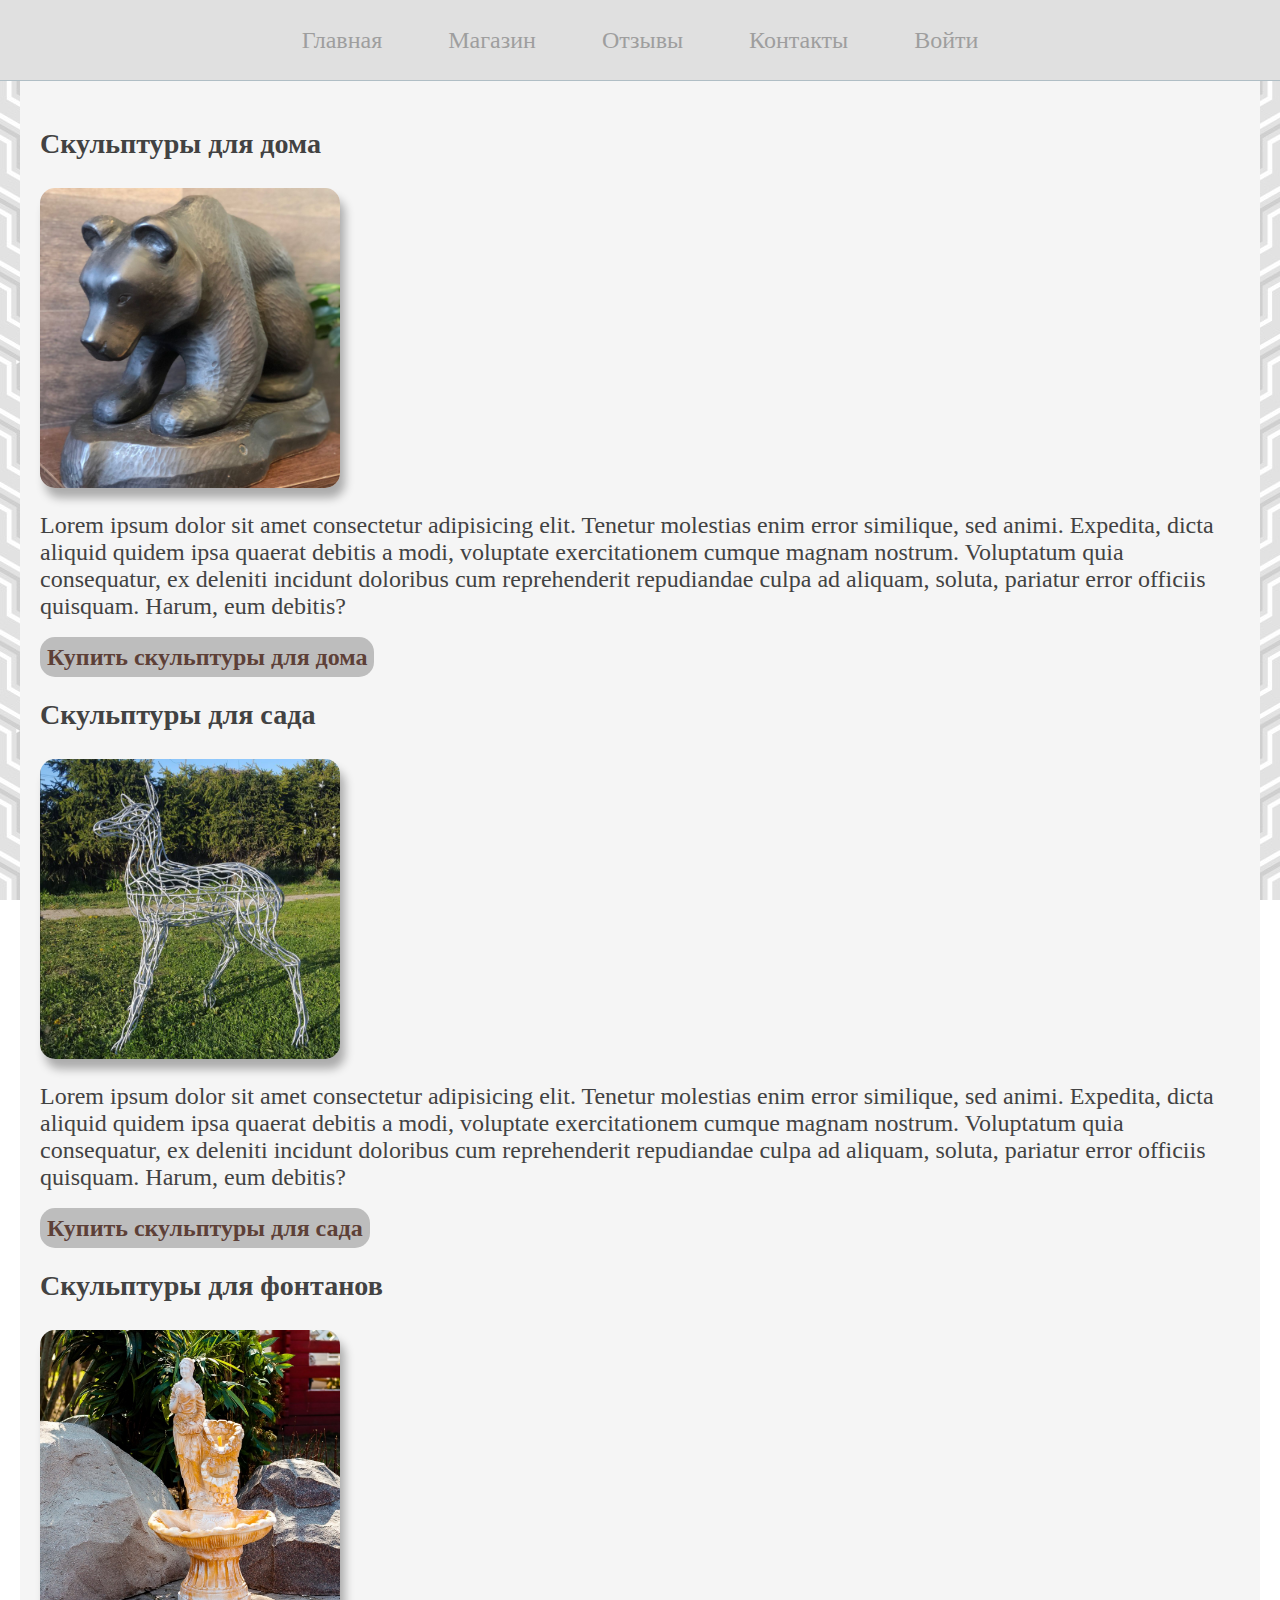
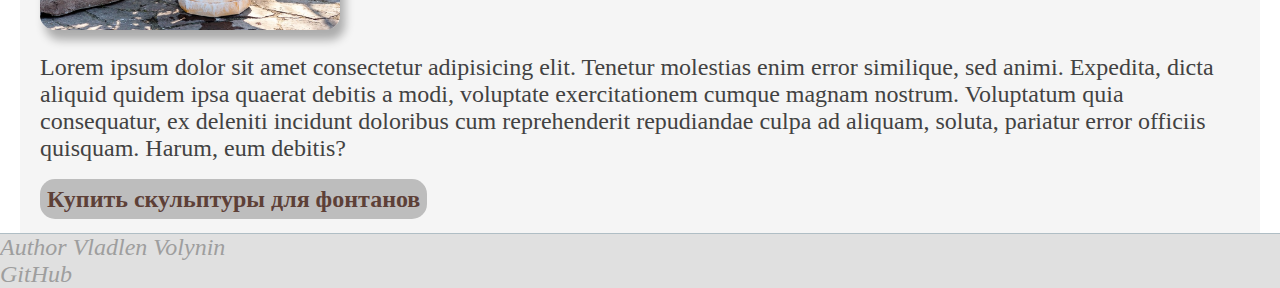
<file: index.html>
<!DOCTYPE html>
<html lang="ru">
<head>
    <meta charset="UTF-8">
    <meta name="description" content="Магазин скульптур из бронзы, камня, бетона и прочее">
    <meta name="keywords" content="Купить скульптуры, бронза, камень">
    <meta name="author" content="Автор Vladlen Volynin">
    <link rel="shortcut icon" href="img/favicon.png">
    <link rel="stylesheet" href="css/index.css">
    <link rel="stylesheet" href="css/flex-grid.css">
    <title>Скульптуры</title>
</head>
<body>
    <header class="bg-lb-1 text-center">
        <nav>
            <a class="navbar-title text-grey-1" href="index.html">Главная</a>
            <a class="navbar-title text-grey-1" href="shop.html">Магазин</a>
            <a class="navbar-title text-grey-1" href="reviews.html">Отзывы</a>
            <a class="navbar-title text-grey-1" href="contacts.html">Контакты</a>
            <a class="navbar-title text-grey-1" href="#mod">Войти</a>
        </nav>
    </header>
    <div id="mod">
        <div class="modal">
            <a href="#" class="close"></a>
            <form action="#" method="POST" autocomplete="on" enctype="text/plain">
                <div>
                    <label for="login">Логин: </label>
                    <input type="email" id="login" name="login" placeholder="Введите e-mail">
                </div>
                <div>
                    <label for="pass">Пароль: </label>
                    <input type="password" id="pass" name="pass" placeholder="Введите пароль" minlength="6">
                </div>
                <div>
                    <label>Запомнить меня:
                        <input type="checkbox" name="checkbox">
                    </label>
                </div>
                <div>
                    <input type="submit" value="Войти" name="log-in">
                </div>
            </form>
        </div>
    </div>
    <main class="container bg-grey-2 main-margin main-padding">
        <section>
            <article>
                <h3>Скульптуры для дома</h3>
                <img class="box-shadow" src="img/skulpforhome.jpg" alt="Cкульптура">
                <p>
                    Lorem ipsum dolor sit amet consectetur adipisicing elit. 
                    Tenetur molestias enim error similique, sed animi. Expedita, 
                    dicta aliquid quidem ipsa quaerat debitis a modi, voluptate 
                    exercitationem cumque magnam nostrum. Voluptatum quia consequatur, 
                    ex deleniti incidunt doloribus cum reprehenderit repudiandae culpa 
                    ad aliquam, soluta, pariatur error officiis quisquam. Harum, eum debitis?
                </p>
                <a class="text-brown-1 btn-more bg-grey-1" href="shop.html" target="_parent"><b>Купить скульптуры для дома</b></a>
            </article>
        </section>
        <section>
            <article>
                <h3>Скульптуры для сада</h3>
                <img class="box-shadow" src="img/skulpforgarden.png" alt="Cкульптура">
                <p>
                    Lorem ipsum dolor sit amet consectetur adipisicing elit. 
                    Tenetur molestias enim error similique, sed animi. Expedita, 
                    dicta aliquid quidem ipsa quaerat debitis a modi, voluptate 
                    exercitationem cumque magnam nostrum. Voluptatum quia consequatur, 
                    ex deleniti incidunt doloribus cum reprehenderit repudiandae culpa 
                    ad aliquam, soluta, pariatur error officiis quisquam. Harum, eum debitis?
                </p>
                <a class="text-brown-1 btn bg-grey-1 btn-more" href="shop.html" target="_parent"><b>Купить скульптуры для сада</b></a>
            <article>
        </section>
        <section>
            <article>
            <h3>Скульптуры для фонтанов</h3>
            <img class="box-shadow" src="img/skulpforfountain.jpg" alt="Cкульптура">
            <p>
                Lorem ipsum dolor sit amet consectetur adipisicing elit. 
                Tenetur molestias enim error similique, sed animi. Expedita, 
                dicta aliquid quidem ipsa quaerat debitis a modi, voluptate 
                exercitationem cumque magnam nostrum. Voluptatum quia consequatur, 
                ex deleniti incidunt doloribus cum reprehenderit repudiandae culpa 
                ad aliquam, soluta, pariatur error officiis quisquam. Harum, eum debitis?
            </p>
            <a class="text-brown-1 btn bg-grey-1 btn-more" href="shop.html" target="_parent"><b>Купить скульптуры для фонтанов</b></a>
            </article>
        </section>
    </main>
    <footer class="bg-lb-1 text-grey-1">
        <address>
            Author <a class="text-grey-1" href="mailto:vladvladx25@gmail.com">Vladlen Volynin</a><br>
            <a class="text-grey-1" href="https://github.com/vladvln">GitHub</a>  
        </address>
    </footer>
</body>
</html>
</file>
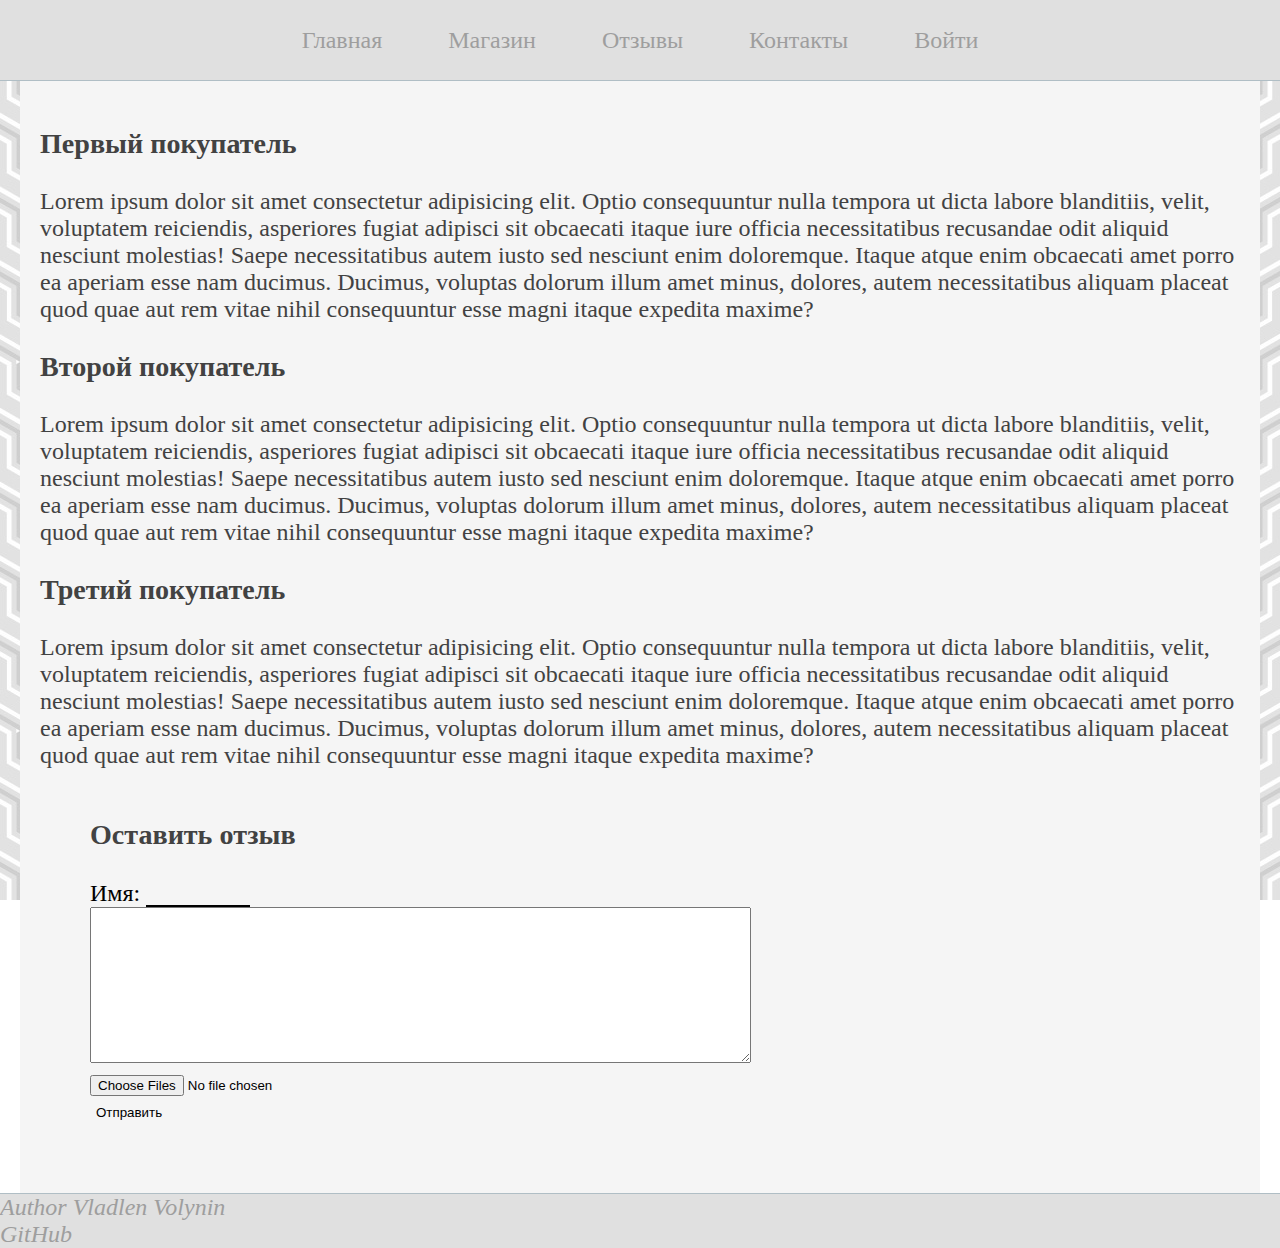
<file: reviews.html>
<!DOCTYPE html>
<html lang="ru">
<head>
    <meta charset="UTF-8">
    <meta name="description" content="Магазин скульптур из бронзы, камня, бетона и прочее">
    <meta name="keywords" content="Купить скульптуры, бронза, камень">
    <meta name="author" content="Автор Vladlen Volynin">
    <link rel="shortcut icon" href="img/favicon.png">
    <link rel="stylesheet" href="css/index.css">
    <title>Отзывы</title>
</head>
<body>
    <header class="bg-lb-1 text-center">
        <nav>
            <a class="navbar-title text-grey-1" href="index.html">Главная</a>
            <a class="navbar-title text-grey-1" href="shop.html">Магазин</a>
            <a class="navbar-title text-grey-1" href="reviews.html">Отзывы</a>
            <a class="navbar-title text-grey-1" href="contacts.html">Контакты</a>
            <a class="navbar-title text-grey-1" href="#mod">Войти</a>
        </nav>
    </header>
    <div id="mod">
        <div class="modal">
            <a href="#" class="close"></a>
            <form action="#" method="POST" autocomplete="on" enctype="text/plain">
                <div>
                    <label for="login">Логин: </label>
                    <input type="email" id="login" name="login" placeholder="Введите e-mail">
                </div>
                <div>
                    <label for="pass">Пароль: </label>
                    <input type="password" id="pass" name="pass" placeholder="Введите пароль" minlength="6">
                </div>
                <div>
                    <label>Запомнить меня:
                        <input type="checkbox" name="checkbox">
                    </label>
                </div>
                <div>
                    <input type="submit" value="Войти" name="log-in">
                </div>
            </form>
        </div>
    </div>
    <main class="container bg-grey-2 main-margin main-padding">
        <section>
            <article>
                <h3>Первый покупатель</h3>
                <p>Lorem ipsum dolor sit amet consectetur adipisicing elit. Optio consequuntur nulla tempora 
                    ut dicta labore blanditiis, velit, voluptatem reiciendis, asperiores fugiat adipisci sit 
                    obcaecati itaque iure officia necessitatibus recusandae odit aliquid nesciunt molestias! 
                    Saepe necessitatibus autem iusto sed nesciunt enim doloremque. Itaque atque enim obcaecati 
                    amet porro ea aperiam esse nam ducimus. Ducimus, voluptas dolorum illum amet minus, dolores, 
                    autem necessitatibus aliquam placeat quod quae aut rem vitae nihil consequuntur esse magni 
                    itaque expedita maxime?
                </p>
            </article>
            <article>
                <h3>Второй покупатель</h3>
                <p>Lorem ipsum dolor sit amet consectetur adipisicing elit. Optio consequuntur nulla tempora 
                    ut dicta labore blanditiis, velit, voluptatem reiciendis, asperiores fugiat adipisci sit 
                    obcaecati itaque iure officia necessitatibus recusandae odit aliquid nesciunt molestias! 
                    Saepe necessitatibus autem iusto sed nesciunt enim doloremque. Itaque atque enim obcaecati 
                    amet porro ea aperiam esse nam ducimus. Ducimus, voluptas dolorum illum amet minus, dolores, 
                    autem necessitatibus aliquam placeat quod quae aut rem vitae nihil consequuntur esse magni 
                    itaque expedita maxime?
                </p>
            </article>
            <article>
                <h3>Третий покупатель</h3>
                <p>Lorem ipsum dolor sit amet consectetur adipisicing elit. Optio consequuntur nulla tempora 
                    ut dicta labore blanditiis, velit, voluptatem reiciendis, asperiores fugiat adipisci sit 
                    obcaecati itaque iure officia necessitatibus recusandae odit aliquid nesciunt molestias! 
                    Saepe necessitatibus autem iusto sed nesciunt enim doloremque. Itaque atque enim obcaecati 
                    amet porro ea aperiam esse nam ducimus. Ducimus, voluptas dolorum illum amet minus, dolores, 
                    autem necessitatibus aliquam placeat quod quae aut rem vitae nihil consequuntur esse magni 
                    itaque expedita maxime?
                </p>
            </article>
        </section>
        <form action="#" method="POST" autocomplete="on" enctype="text/plain">
            <h3>Оставить отзыв</h3>
            <div>
                <label for="name">Имя:</label>
                <input type="text" id="name" name="name">
            </div>
            <div>
                <textarea name="review" id="review" cols="80" rows="10"></textarea>
            </div>
            <div>
                <input name="images[]" type="file" id="images" multiple accept="image/*"> 
            </div>
            <div>
                <input type="submit" value="Отправить" name="reviews">
            </div>
            
        </form>
    </main>
    <footer class="bg-lb-1 text-grey-1">
        <address>
            Author <a class="text-grey-1" href="mailto:vladvladx25@gmail.com">Vladlen Volynin</a><br>
            <a class="text-grey-1" href="https://github.com/vladvln">GitHub</a>  
        </address>
    </footer>
</body>
</html>
</file>
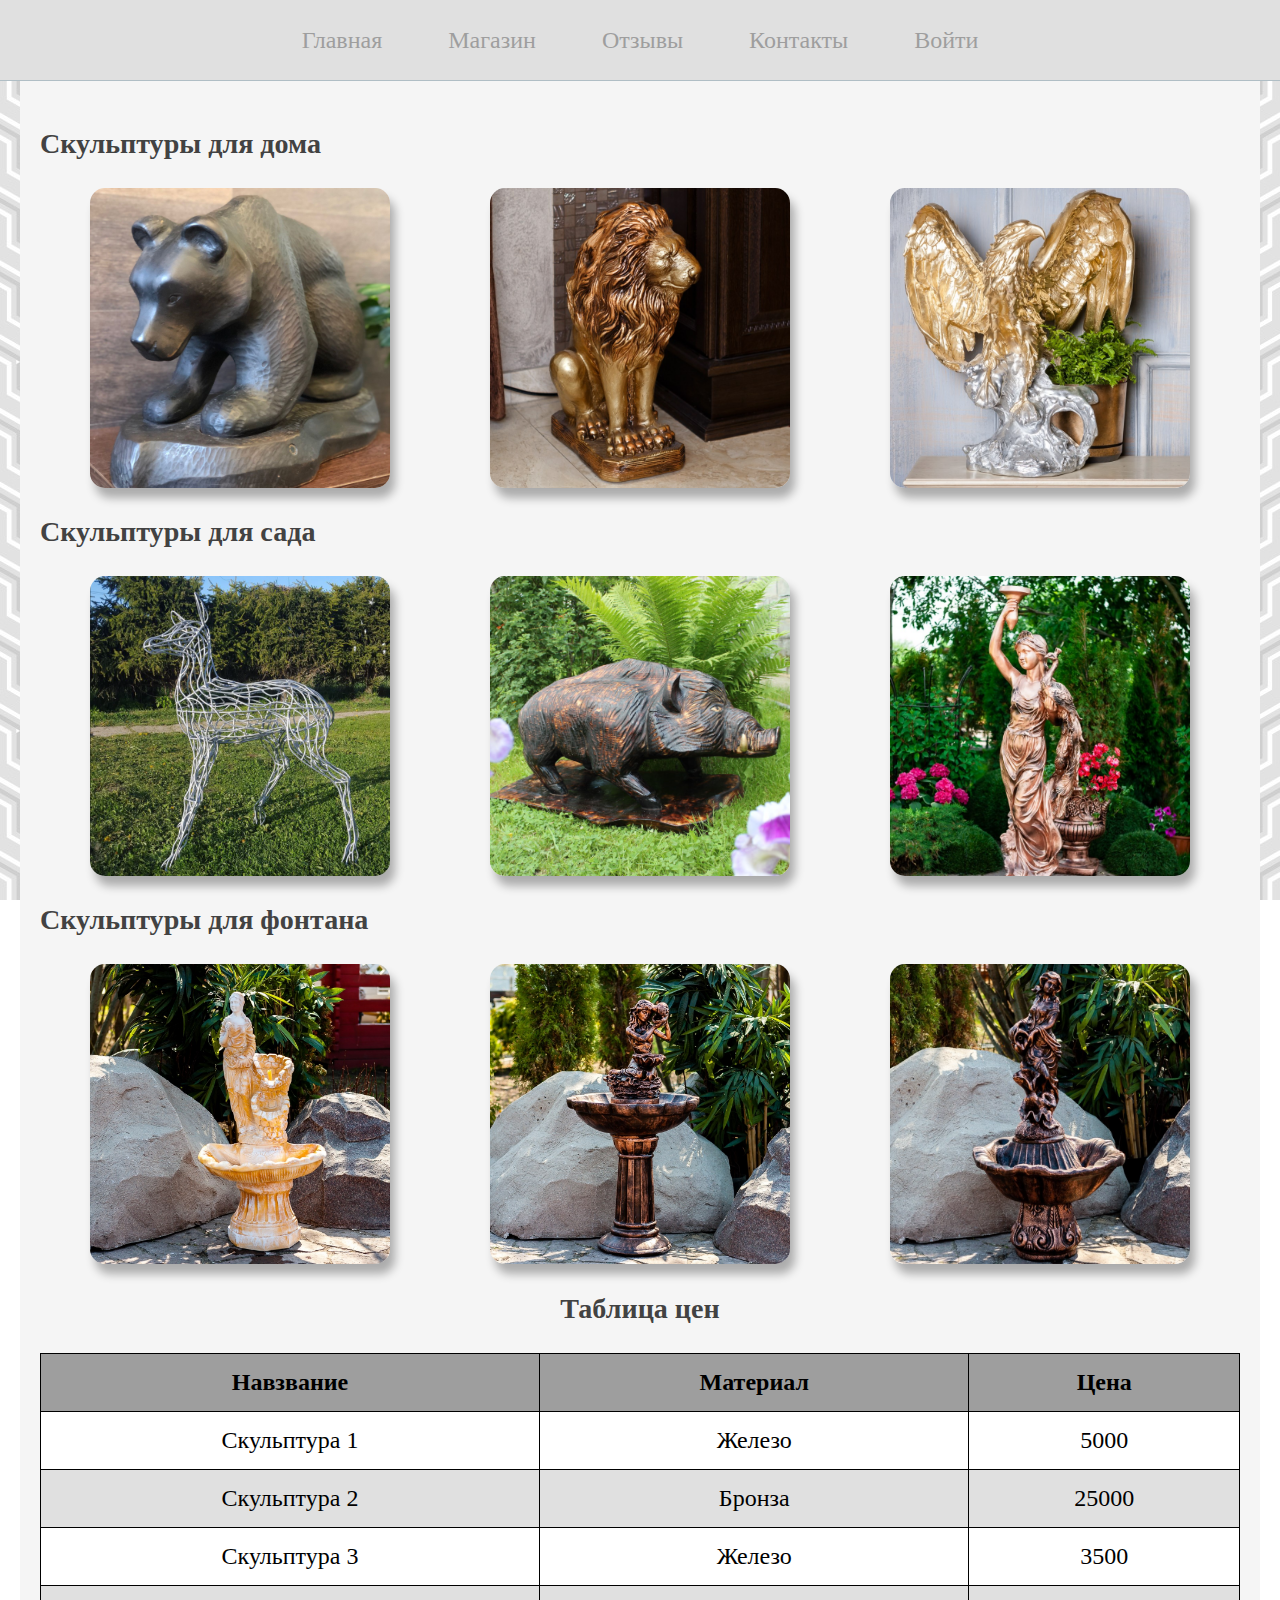
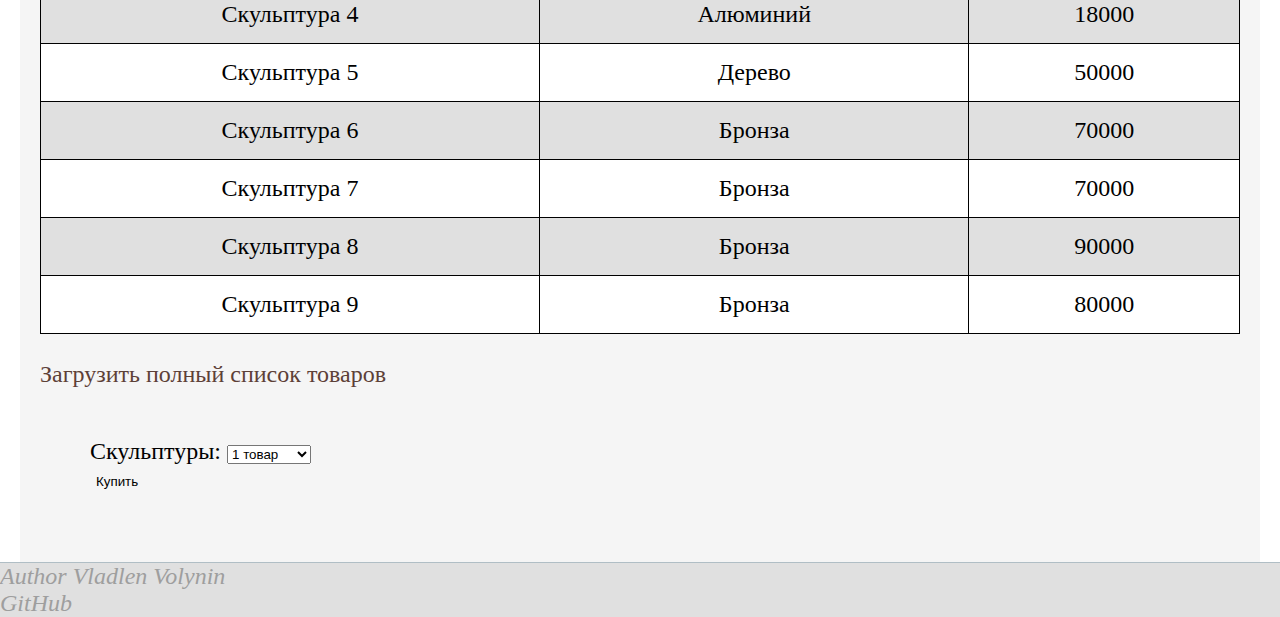
<file: shop.html>
<!DOCTYPE html>
<html lang="ru">
<head>
    <meta charset="UTF-8">
    <meta name="description" content="Магазин скульптур из бронзы, камня, бетона и прочее">
    <meta name="keywords" content="Купить скульптуры, бронза, камень">
    <meta name="author" content="Автор Vladlen Volynin">
    <link rel="shortcut icon" href="img/favicon.png">
    <link rel="stylesheet" href="css/index.css">
    <title>Скульптуры</title>
</head>
<body>
    <header class="bg-lb-1 text-center">
        <nav>
            <a class="navbar-title text-grey-1" href="index.html">Главная</a>
            <a class="navbar-title text-grey-1" href="shop.html">Магазин</a>
            <a class="navbar-title text-grey-1" href="reviews.html">Отзывы</a>
            <a class="navbar-title text-grey-1" href="contacts.html">Контакты</a>
            <a class="navbar-title text-grey-1" href="#mod">Войти</a>
        </nav>
    </header>
    <div id="mod">
        <div class="modal">
            <a href="#" class="close"></a>
            <form action="#" method="POST" autocomplete="on" enctype="text/plain">
                <div>
                    <label for="login">Логин: </label>
                    <input type="email" id="login" name="login" placeholder="Введите e-mail">
                </div>
                <div>
                    <label for="pass">Пароль: </label>
                    <input type="password" id="pass" name="pass" placeholder="Введите пароль" minlength="6">
                </div>
                <div>
                    <label>Запомнить меня:
                        <input type="checkbox" name="checkbox">
                    </label>
                </div>
                <div>
                    <input type="submit" value="Войти" name="log-in">
                </div>
            </form>
        </div>
    </div>
    <main class="container bg-grey-2 main-margin main-padding">
        <div>
            <h3>Скульптуры для дома</h3>
            <div  class="shop">
                <div class="products">
                    <div class="item">
                        <img class="box-shadow" src="img/skulpforhome.jpg" alt="Продукст 1">
                        <div>
                            <a class="btn-buy btn-hover" href="#"><b>Купить</b></a>
                        </div>
                    </div>
                </div>
                <div class="products">
                    <div class="item">
                        <img class="box-shadow" src="img/product2.png" alt="Продукт 2">
                        <div>
                            <a class="btn-buy btn-hover" href="#"><b>Купить</b></a>
                        </div>
                    </div>
                </div>
                <div class="products">
                    <div class="item">
                        <img class="box-shadow" src="img/product3.png" alt="Продукт 2">
                        <div>
                            <a class="btn-buy btn-hover" href="#"><b>Купить</b></a>
                        </div>
                    </div>
                </div>
            </div>
            <h3>Скульптуры для сада</h3>
            <div  class="shop">
                <div class="products">
                    <div class="item">
                        <img class="box-shadow" src="img/skulpforgarden.png" alt="Продукт 3">
                        <div>
                            <a class="btn-buy btn-hover" href="#"><b>Купить</b></a>
                        </div>
                    </div>
                </div>
                <div class="products">
                    <div class="item">
                        <img class="box-shadow" src="img/product4.png" alt="Продукт 4" height="300" width="300">
                        <div>
                            <a class="btn-buy btn-hover" href="#"><b>Купить</b></a>
                        </div>
                    </div>
                </div>
                <div class="products">
                    <div class="item">
                        <img class="box-shadow" src="img/product5.png" alt="Продукт 4" height="300" width="300">
                        <div>
                            <a class="btn-buy btn-hover" href="#"><b>Купить</b></a>
                        </div>
                    </div>
                </div>
            </div>
            <h3>Скульптуры для фонтана</h3>
            <div  class="shop">
                <div class="products">
                    <div class="item">
                        <img class="box-shadow" src="img/skulpforfountain.jpg" alt="Продукт 5">
                        <div>
                            <a class="btn-buy btn-hover" href="#"><b>Купить</b></a>
                        </div>
                    </div>
                </div>
                <div class="products">
                    <div class="item">
                        <img class="box-shadow" src="img/product6.png" alt="Продукт 6">
                        <div>
                            <a class="btn-buy btn-hover" href="#"><b>Купить</b></a>
                        </div>
                    </div>
                </div>
                <div class="products">
                    <div class="item">
                        <img class="box-shadow" src="img/product7.png" alt="Продукт 6">
                        <div>
                            <a class="btn-buy btn-hover" href="#"><b>Купить</b></a>
                        </div>
                    </div>
                </div>
            </div>
        </div>
        <aside>
            <table>
                <caption><h3>Таблица цен</h3></caption>
                <tr>
                    <th>Навзвание</th>
                    <th>Материал</th>
                    <th>Цена</th>
                </tr>
                <tr>
                    <td>Скульптура 1</td>
                    <td>Железо</td>
                    <td>5000</td>
                </tr>
                <tr>
                    <td>Скульптура 2</td>
                    <td>Бронза</td>
                    <td>25000</td>
                </tr>
                <tr>
                    <td>Скульптура 3</td>
                    <td>Железо</td>
                    <td>3500</td>
                </tr>
                <tr> 
                    <td>Скульптура 4</td> 
                    <td>Алюминий</td>
                    <td>18000</td>
                </tr>
                <tr> 
                    <td>Скульптура 5</td> 
                    <td>Дерево</td>
                    <td>50000</td>
                </tr>
                <tr> 
                    <td>Скульптура 6</td> 
                    <td>Бронза</td>
                    <td>70000</td>
                </tr>
                <tr> 
                    <td>Скульптура 7</td> 
                    <td>Бронза</td>
                    <td>70000</td>
                </tr>
                <tr> 
                    <td>Скульптура 8</td> 
                    <td>Бронза</td>
                    <td>90000</td>
                </tr>
                <tr> 
                    <td>Скульптура 9</td> 
                    <td>Бронза</td>
                    <td>80000</td>
                </tr>
            </table>
        </aside>
        <article>
            <a class="text-brown-1" href="doc/prices.xlsx" download><br>Загрузить полный список товаров</a>
        </article>
        <form action="#" method="POST" autocomplete="on" enctype="text/plain">
            <div>
                <label for="category">Скульптуры:</label>
                <select id="category"> 
                    <optgroup label="Скульптуры для дома">
                        <option>1 товар</option>
                        <option>2 товар</option>
                    </optgroup>
                    <optgroup label="Скульптуры для сада">
                        <option>3 товар</option>
                        <option>4 товар</option>
                    </optgroup>
                    <optgroup label="Скульптуры для фонтана">
                        <option>5 товар</option>
                        <option>6 товар</option>
                    </optgroup>
                </select>
            </div>
            <div>
                <input type="submit" value="Купить" name="buy">
            </div>
        </form>
    </main>
    <footer class="bg-lb-1 text-grey-1">
        <address>
            Author <a class="text-grey-1" href="mailto:vladvladx25@gmail.com">Vladlen Volynin</a><br>
            <a class="text-grey-1" href="https://github.com/vladvln">GitHub</a>  
        </address>
    </footer>
</body>
</html>
</file>
<file: css/index.css>
@import "style.css";

#mod {
    position: fixed;
    top: 0;
    left: 0;
    right: 0;
    bottom: 0;
    background: rgba(0,0,0,0.8);
    display: none;
    z-index: 6;
}

.modal {
    position: absolute;
    top: 25%;
    left: 25%;
    right: 25%;
    background: #fff;
    text-align: center;
}

form {
    margin: 50px;
}

#mod:target {
    display: block;
}

.close {
    position: relative;
    display: block;
}

.close:after {
    position: absolute;
    top: 0;
    right: 2%;
    content: "\00D7";
    color: black;
}

input {
    border-style: none;
    outline-style: none;
    background: transparent;
}

input[type=email],
input[type=text],
input[type=password] {
    width: 100px;
    border-bottom: 2px solid black;
}

.navbar-title {
    display: inline-block;
    line-height: 80px;
    padding-left: 30px;
    padding-right: 30px;
}

.shop {
    display: flex;
    justify-content: space-around;
}

.item {
    position: relative;
}

.item:hover div{
    display: block;
}

.item q { /*Вложенный селектор*/
    position: absolute;
    left: 5px;
    top: 5px;
}

.item div {
    position: absolute;
    top: 0;
    bottom: 0;
    left: 0;
    right: 0;
    background: rgba(0,0,0,0.5);
    border-radius: 15px;
    display: none;  
}


.item a {
    position: absolute;
    left: 10%;
    right: 10%;
    bottom: 10%;
    padding-top: 10px;
    padding-bottom: 10px;
    text-align: center;
    border-radius: 5px;
}
</file>
<file: css/flex-grid.css>
.flex-row {
    display: flex;
    flex-direction: row;
}

.flex-column {
    display: flex;
    flex-direction: column;
}

.col-1 {
    -ms-flex: 0 0 8.333333%;
    flex: 0 0 8.333333%;
    max-width: 8.333333%;
}

.col-2 {
    -ms-flex: 0 0 16.666667%;
    flex: 0 0 16.666667%;
    max-width: 16.666667%;
}

.col-3 {
    -ms-flex: 0 0 25%;
    flex: 0 0 25%;
    max-width: 25%;
}

.col-4 {
    -ms-flex: 0 0 33.333333%;
    flex: 0 0 33.333333%;
    max-width: 33.333333%;
}

.col-5 {
    -ms-flex: 0 0 41.666667%;
    flex: 0 0 41.666667%;
    max-width: 41.666667%;
}

.col-6 {
    -ms-flex: 0 0 50%;
    flex: 0 0 50%;
    max-width: 50%;
}

.col-7 {
    -ms-flex: 0 0 58.333333%;
    flex: 0 0 58.333333%;
    max-width: 58.333333%;
}

.col-8 {
    -ms-flex: 0 0 66.666667%;
    flex: 0 0 66.666667%;
    max-width: 66.666667%;
}

.col-9 {
    -ms-flex: 0 0 75%;
    flex: 0 0 75%;
    max-width: 75%;
}

.col-10 {
    -ms-flex: 0 0 83.333333%;
    flex: 0 0 83.333333%;
    max-width: 83.333333%;
}

.col-11 {
    -ms-flex: 0 0 91.666667%;
    flex: 0 0 91.666667%;
    max-width: 91.666667%;
}

.col-12 {
    -ms-flex: 0 0 100%;
    flex: 0 0 100%;
    max-width: 100%;
}

.offset-1 {
    margin-left: 8.333333%;
}

.offset-2 {
    margin-left: 16.666667%;
}

.offset-3 {
    margin-left: 25%;
}

.offset-4 {
    margin-left: 33.333333%;
}

.offset-5 {
    margin-left: 41.666667%;
}

.offset-6 {
    margin-left: 50%;
}

.offset-7 {
    margin-left: 58.333333%;
}

.offset-8 {
    margin-left: 66.666667%;
}

.offset-9 {
    margin-left: 75%;
}

.offset-10 {
    margin-left: 83.333333%;
}

.offset-11 {
    margin-left: 91.666667%;
}
</file>
